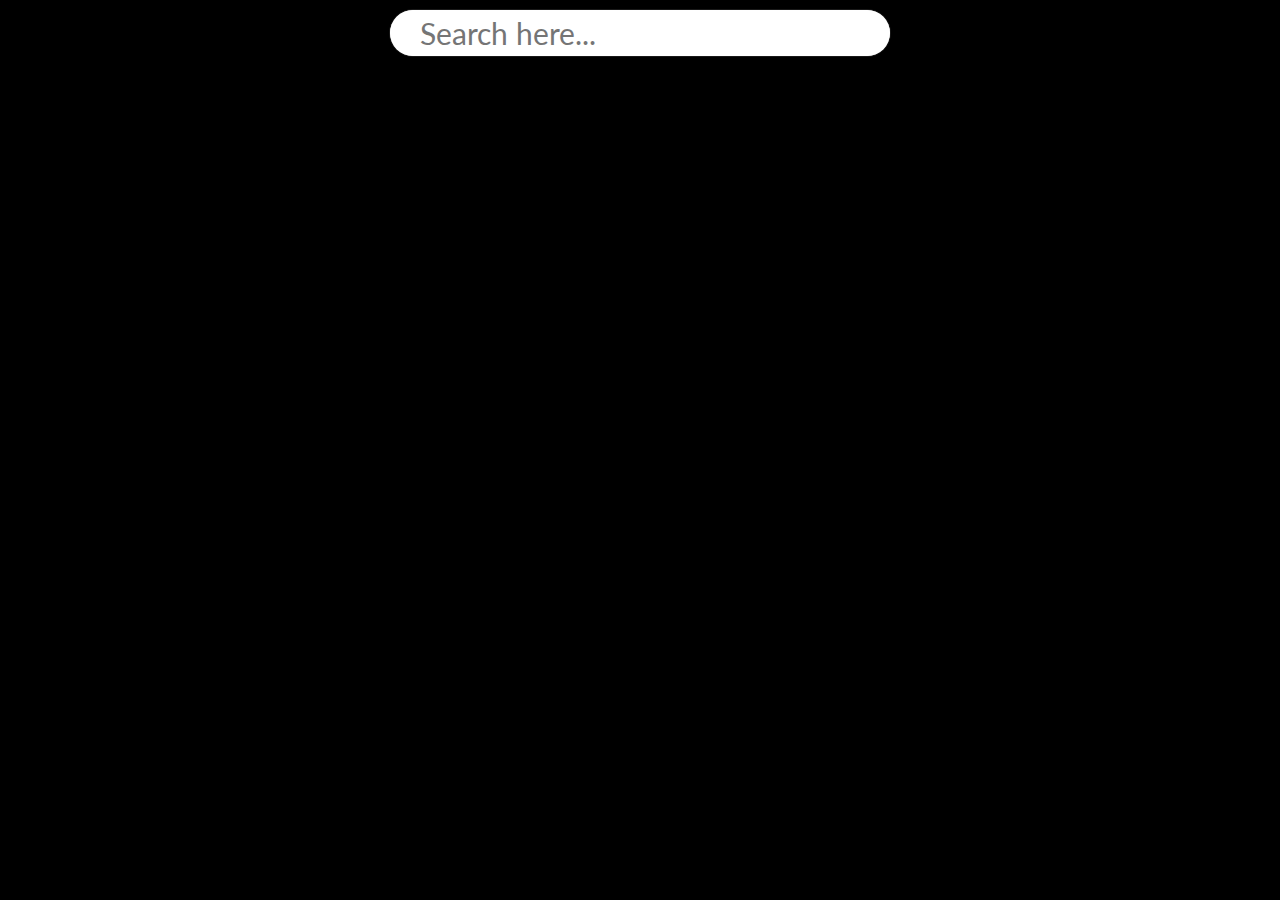
<file: movie-search-app/index.html>
<!DOCTYPE html>
<html lang="en">

<head>
    <meta charset="UTF-8">
    <meta http-equiv="X-UA-Compatible" content="IE=edge">
    <meta name="viewport" content="width=device-width, initial-scale=1.0">
    <title>Movie Search App</title>
    <link rel="stylesheet" href="css/custom.css">
    <link rel="stylesheet" href="https://cdnjs.cloudflare.com/ajax/libs/font-awesome/6.4.0/css/all.min.css" integrity="sha512-iecdLmaskl7CVkqkXNQ/ZH/XLlvWZOJyj7Yy7tcenmpD1ypASozpmT/E0iPtmFIB46ZmdtAc9eNBvH0H/ZpiBw==" crossorigin="anonymous" referrerpolicy="no-referrer" />
</head>

<body>
    <div class="main">
        <div class="row" style="justify-content: center;">
            <input type="search" id="search" autofocus autocomplete="off" placeholder="Search here..." />
        </div>
        <div class="row" id="movie-box">

        </div>
    </div>
    <script src="js/app.js"></script>
</body>

</html>
</file>
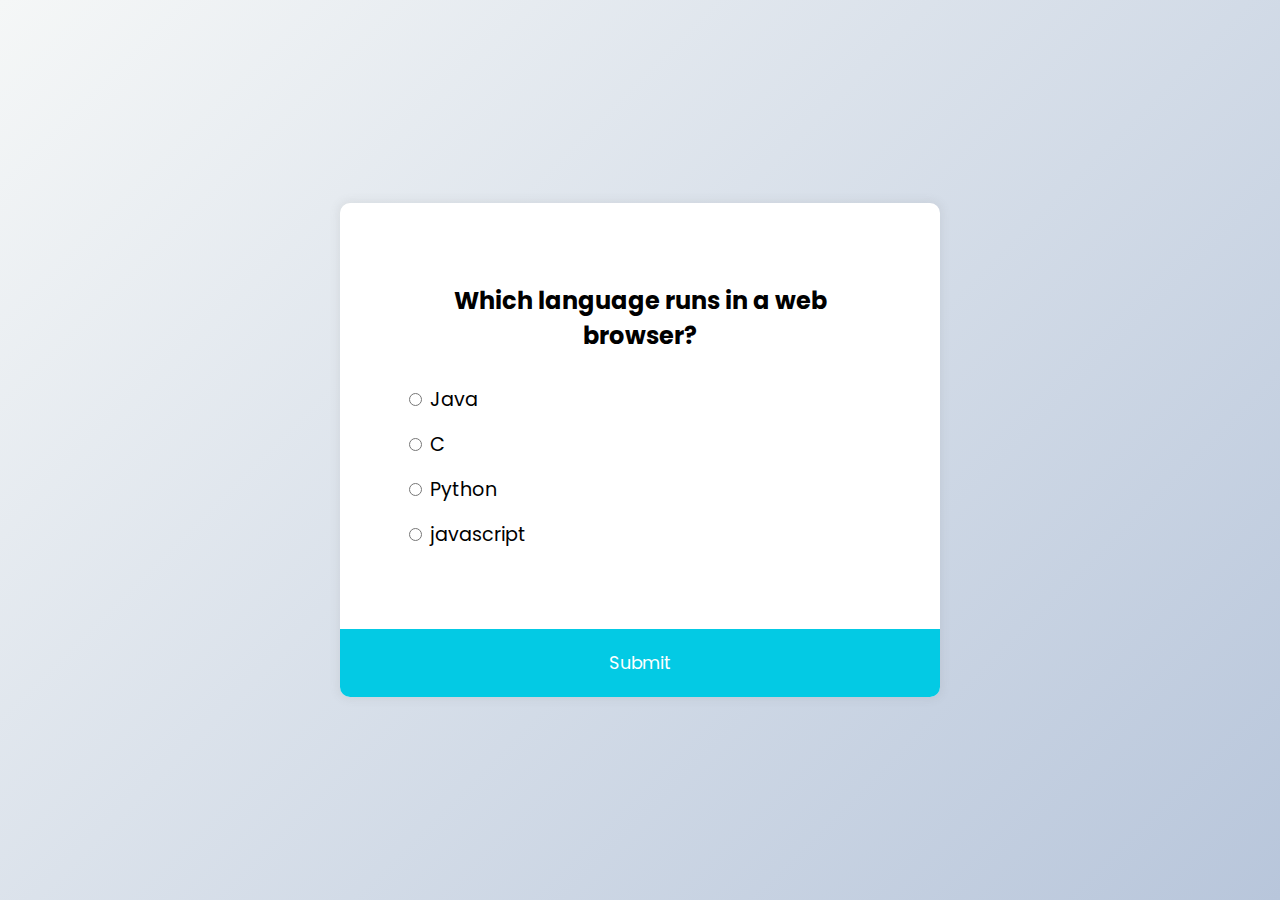
<file: quiz app/index.html>
<!DOCTYPE html>
<html lang="en">

<head>
    <meta charset="UTF-8">
    <meta http-equiv="X-UA-Compatible" content="IE=edge">
    <meta name="viewport" content="width=device-width, initial-scale=1.0">
    <title>Quiz App - Javascript</title>
    <link rel="stylesheet" href="css/custom.css" />
</head>

<body>
    <div class="quiz-container" id="quiz">
        <div class="quiz-header">
          <h2 id="question">Question Text</h2>
          <ul>
            <li>
              <input type="radio" name="answer" id="a" class="answer">
              <label for="a" id="a_text">Answer</label>
            </li>
            <li>
              <input type="radio" name="answer" id="b" class="answer">
              <label for="b" id="b_text">Answer</label>
            </li>
            <li>
              <input type="radio" name="answer" id="c" class="answer">
              <label for="c" id="c_text">Answer</label>
            </li>
            <li>
              <input type="radio" name="answer" id="d" class="answer">
              <label for="d" id="d_text">Answer</label>
            </li>
          </ul>
        </div>
        <button id="submit">Submit</button>
      </div>
    <script src="js/app.js"></script>
</body>

</html>
</file>
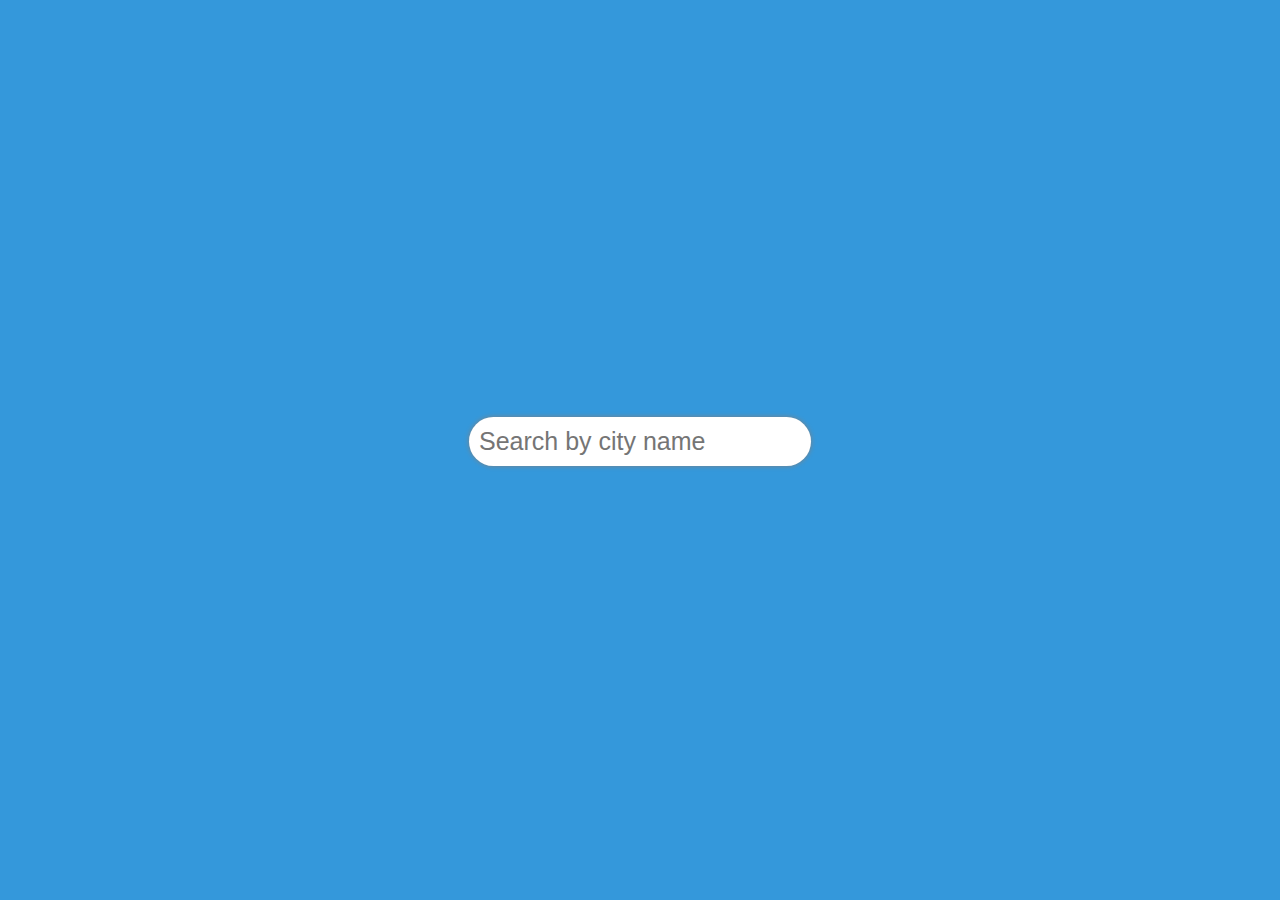
<file: weather-app/index.html>
<!DOCTYPE html>
<html lang="en">

<head>
    <meta charset="UTF-8">
    <meta http-equiv="X-UA-Compatible" content="IE=edge">
    <meta name="viewport" content="width=device-width, initial-scale=1.0">
    <title>Weather App - Javascript</title>
    <link rel="stylesheet" href="custom.css" />
</head>

<body>
    <main>
        <div class="row" style="text-align: center;">
            <form action="">
                <input type="search" id="search" placeholder="Search by city name">
            </form>
        </div>
        <div class="row" id="weather">
            <!-- <div>
                <img src="https://openweathermap.org/img/wn/04n@2x.png" alt="">
            </div>
            <div>
                <h2>32 ℃</h2>
                <h4> Clear </h4>
            </div> -->
        </div>
    </main>
    <script src="app.js"></script>
</body>

</html>
</file>
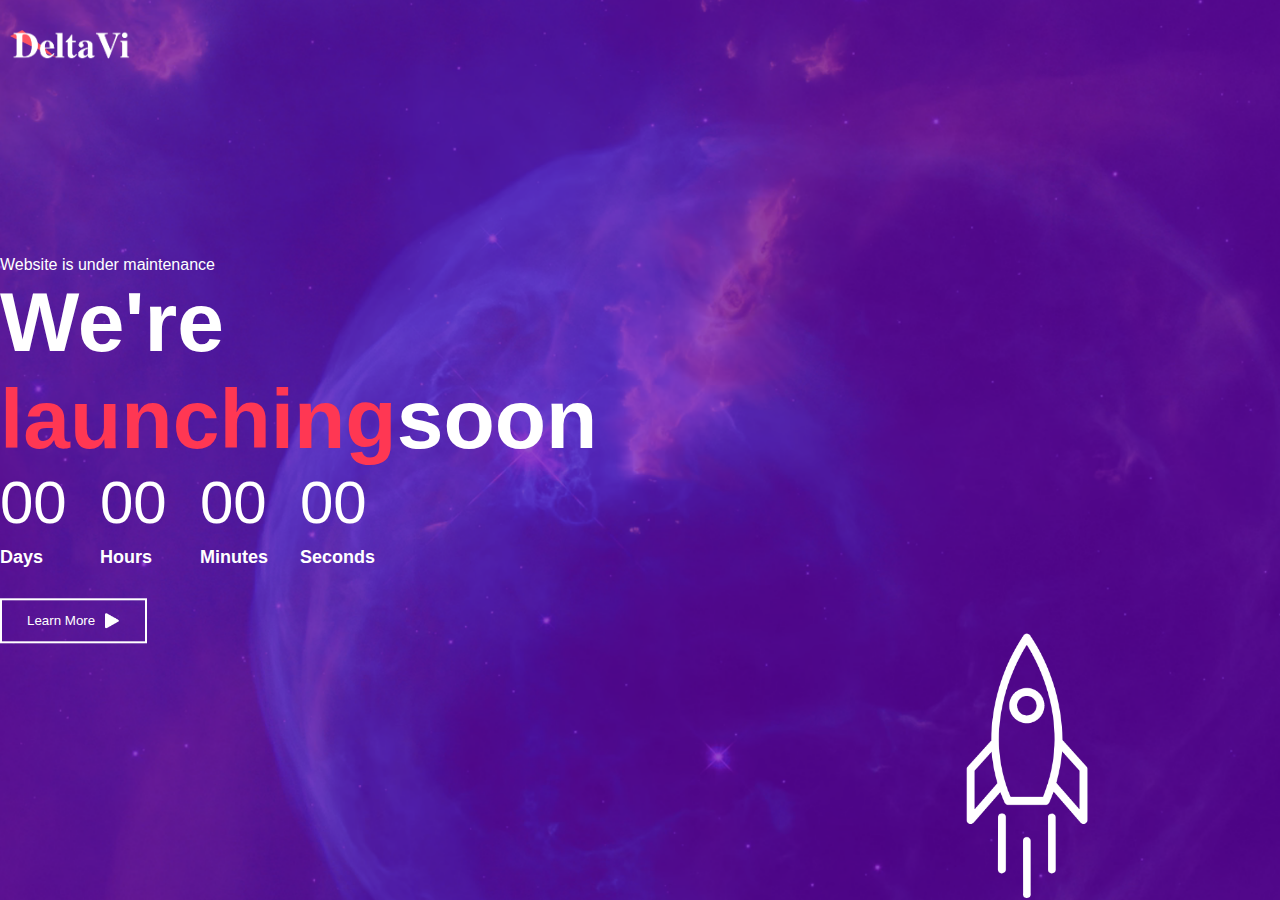
<file: Countdown App/index..html>
<!DOCTYPE html>
<html lang="en">
<head>
    <meta charset="UTF-8">
    <meta name="viewport" content="width=device-width, initial-scale=1.0">
    <title>Comming Soon Page</title>
    <link rel="stylesheet" href="main.css" class="href">
</head>
<body>
    <div class="container">
        <img src="images//logo.png" alt="" class="logo">

        <div class="content">
            <p>Website is under maintenance</p>
            <h1>We're 
                <span>launching</span>soon</h1>

                <div class="launch-time">
                    <div>
                        <p id="days">00</p>
                        <span>Days</span>
                    </div>

                    <div>
                        <p id="hours">00</p>
                        <span>Hours</span>
                    </div>


                    <div>
                        <p id="minutes">00</p>
                        <span>Minutes</span>
                    </div>

                    <div>
                        <p id="seconds">00</p>
                        <span>Seconds</span>
                    </div>
                </div>

            <button>Learn More
                <img src="images/triangle.png" alt="">
            </button>
        </div>
        <img src="images//rocket.png" class="rocket" alt="">
    </div>
</body>
<script src="main.js"></script>
</html>
</file>
<file: movie-search-app/css/custom.css>
@import url('https://fonts.googleapis.com/css2?family=Lato:ital,wght@0,300;1,300&display=swap');
* {
    padding: 0;
    margin: 0;
    font-family: 'Lato', sans-serif;
    box-sizing: border-box;
}

.main {
    width: 100%;
    min-height: 100vh;
    background-color: black;
}

.row {
    display: flex;
    flex-wrap: wrap;
    justify-content: space-between;
}

.box {
    padding: 10px;
    width: 25%;
    flex-basis: 25%;
    height: 400px;
    border-radius: 5px;
    overflow: hidden;
    border-radius: 5px;
    position: relative;
}

.box img {
    width: 100%;
    height: 100%;
    box-shadow: 0 4px 5px rgb(0 0 0 / 20%);
}

.box .overlay {
    width: 100%;
    max-height: 100%;
    min-height: auto;
    position: absolute;
    bottom: -100%;
    font-weight: bold;
    padding: 20px;
    border-radius: 10px 10px 0px 0px;
    left: 0;
    transition: 0.5s;
    background-color: white;
}

.box span {
    color: orange;
    display: inline-block;
    font-weight: 800;
    font-size: 25px;
}

.title {
    width: 100%;
    display: flex;
    justify-content: space-between;
}

.box:hover .overlay {
    bottom: 0%;
}

.overlay h2 {
    margin-bottom: 10px;
}

#search {
    width: 500px;
    padding: 5px 30px;
    background-color: rgba(52, 73, 94, 0.7);
    outline: none;
    border: none;
    box-shadow: 0px 0px 1px white;
    color: White;
    margin-top: 10px;
    font-size: 30px;
    border-radius: 25px;
    transition: 1s;
    margin-bottom: 15px;
}

#search:focus {
    background-color: white;
    color: black;
}
</file>
<file: quiz app/css/custom.css>
/* coding with nick */
@import url('https://fonts.googleapis.com/css2?family=Poppins:wght@200;300;400;500&display=swap');
*{
  box-sizing: border-box;
}
body{
  background-color: #b8c6db;
  background-image: linear-gradient(315deg, #b8c6db 0%, #f5f7f7 100%);
  font-family: 'Poppins', sans-serif;
  display: flex;
  align-items: center;
  justify-content: center;
  height: 100vh;
  overflow: hidden;
  margin: 0;
}
.quiz-container{
  background-color: #fff;
  border-radius: 10px;
  box-shadow: 0 0 10px 2px rgba(100, 100, 100, 0.1);
  width: 600px;
  overflow: hidden;
}
.quiz-header{
  padding: 4rem;
}
h2{
  padding: 1rem;
  text-align: center;
  margin: 0;
}
ul{
  list-style-type: none;
  padding: 0;
}
ul li{
  font-size: 1.2rem;
  margin: 1rem 0;
}
ul li label{
  cursor: pointer;
}
button{
  background-color: #03cae4;
  color: #fff;
  border: none;
  display: block;
  width: 100%;
  cursor: pointer;
  font-size: 1.1rem;
  font-family: inherit;
  padding: 1.3rem;
}
button:hover{
  background-color: #04adc4;
}
button:focus{
  outline: none;
  background-color: #44b927;
}
</file>
<file: weather-app/custom.css>
* {
    padding: 0;
    margin: 0;
    font-family: Verdana, Geneva, Tahoma, sans-serif;
    box-sizing: border-box;
}

main {
    width: 100%;
    height: 100vh;
    background-color: #3498db;
    display: flex;
    justify-content: center;
    align-items: center;
    flex-direction: column;
}

.row {
    display: flex;
    align-items: center;
    /* vertically */
    justify-content: center;
    /* horizontally */
    width: 1000px;
    margin: 10px;
    font-size: 40px;
    color: white;
}

#search {
    font-size: 25px;
    padding: 10px;
    border-radius: 25px;
    border: none;
    outline: none;
    box-shadow: 0px 0px 5px grey;
}
</file>
<file: Countdown App/main.css>
*{
    margin: 0;
    padding: 0;
    font-family: 'poppins', sans-serif;
    box-sizing: border-box; 
}

.container{
    width: 100vw;
    height: 100vh;
    background-image: url(images/background.png);
    background-position: center;
    background-size: cover;
    padding: 0.8%;
    position: relative;
}

.logo{
    width: 120px;
    padding: 20px 0;
    cursor: pointer;
}

.content{
    top: 50%;
    right: 45%;
    position: absolute;
    transform: translateY(-50%);
    color: #fff;
}

.content h1{
    font-size: 84px;
    font-weight: 700;
}

.content h1 span{
    color: #ff3753;
}
.content button {
    background: transparent;
    border: 2px solid #fff;
    outline: none;
    padding: 12px 25px;
    color: #fff;
    display: flex;
    align-items: center;
    margin-top: 30px;
    cursor: pointer;
}

.content button img{
    width: 15px;
    margin-left: 10px;
}

.launch-time{
    display: flex;
}

.launch-time div{
    flex-basis: 100px;
}

.launch-time div p{
    font-size: 60px;
    margin-bottom: 10px;
}
.launch-time div span{
    font-weight: 800;
    font-size: 18px;
    font-family: 'poppins',sans-serif;
}

.rocket{
    width: 250px;
    position: absolute;
    right: 10%;
    bottom: 0;
    animation: rocket 4s linear infinite;
}

@keyframes rocket{
    0%{
        bottom: 0;
        opacity: 0;
    }
    100%{
        bottom: 105%;
        opacity: 1;
    }
}
</file>
